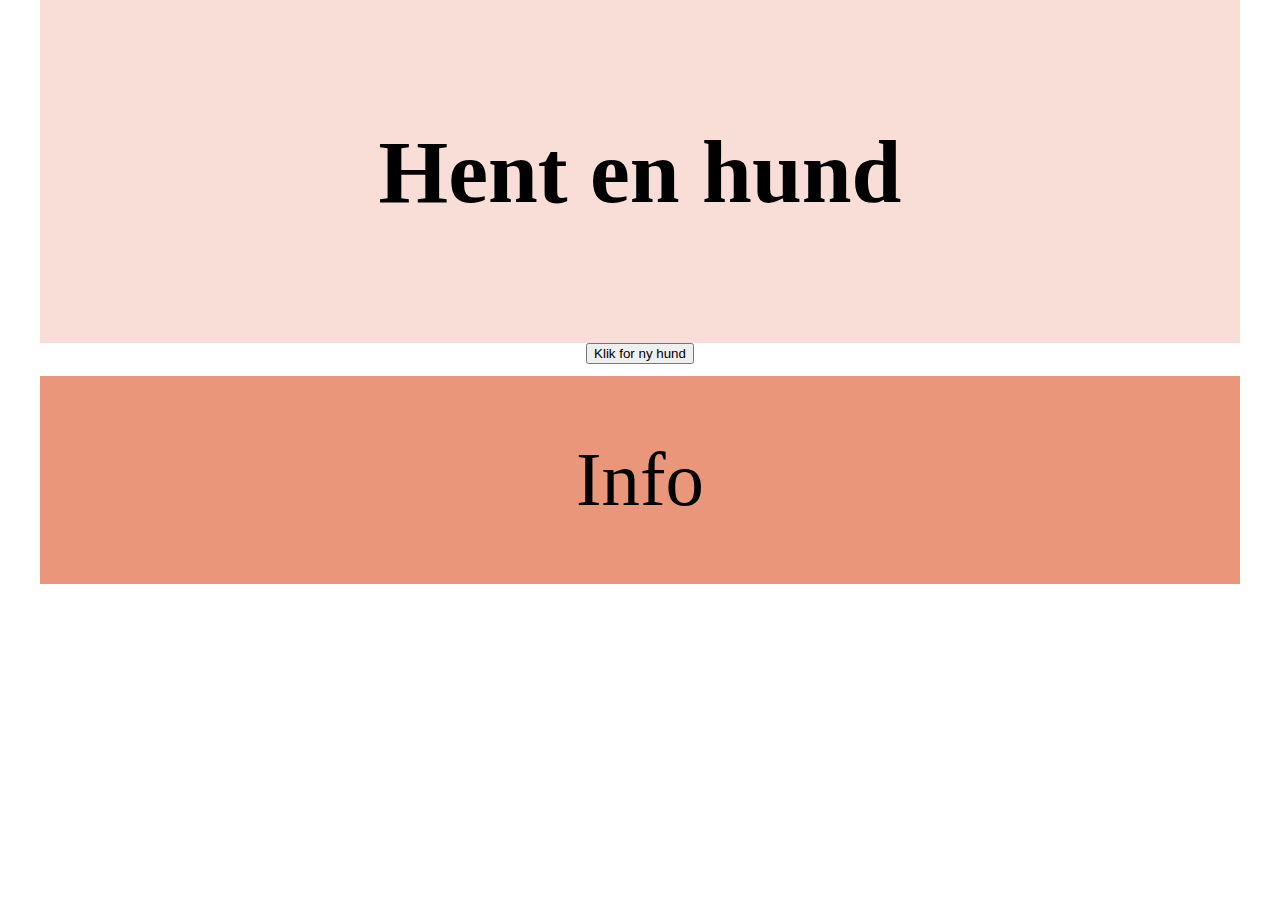
<file: index.html>
<!DOCTYPE html>
<html lang="da">
<head>
    <meta charset="UTF-8">
    <meta http-equiv="X-UA-Compatible" content="IE=edge">
    <meta name="viewport" content="width=device-width, initial-scale=1.0">
    <title>Hent en hund</title>
    <link rel="stylesheet" href="assets/css/main.css">
    <link rel="manifest" href="manifest.json">
    <!-- skal være index.js -->
    <!-- skal kun være på index.html -->
    <script src="index.js"></script>
</head>
<body>
    <header>
        <h1>Hent en hund</h1>
    </header>
    <main class="indexContainer">
        <article class="dogImage"></article>
        <button onclick="location.reload()">Klik for ny hund</button>
    </main>
    <footer>
        <a href="info.html">Info</a>
    </footer>
</body>
</html>
</file>
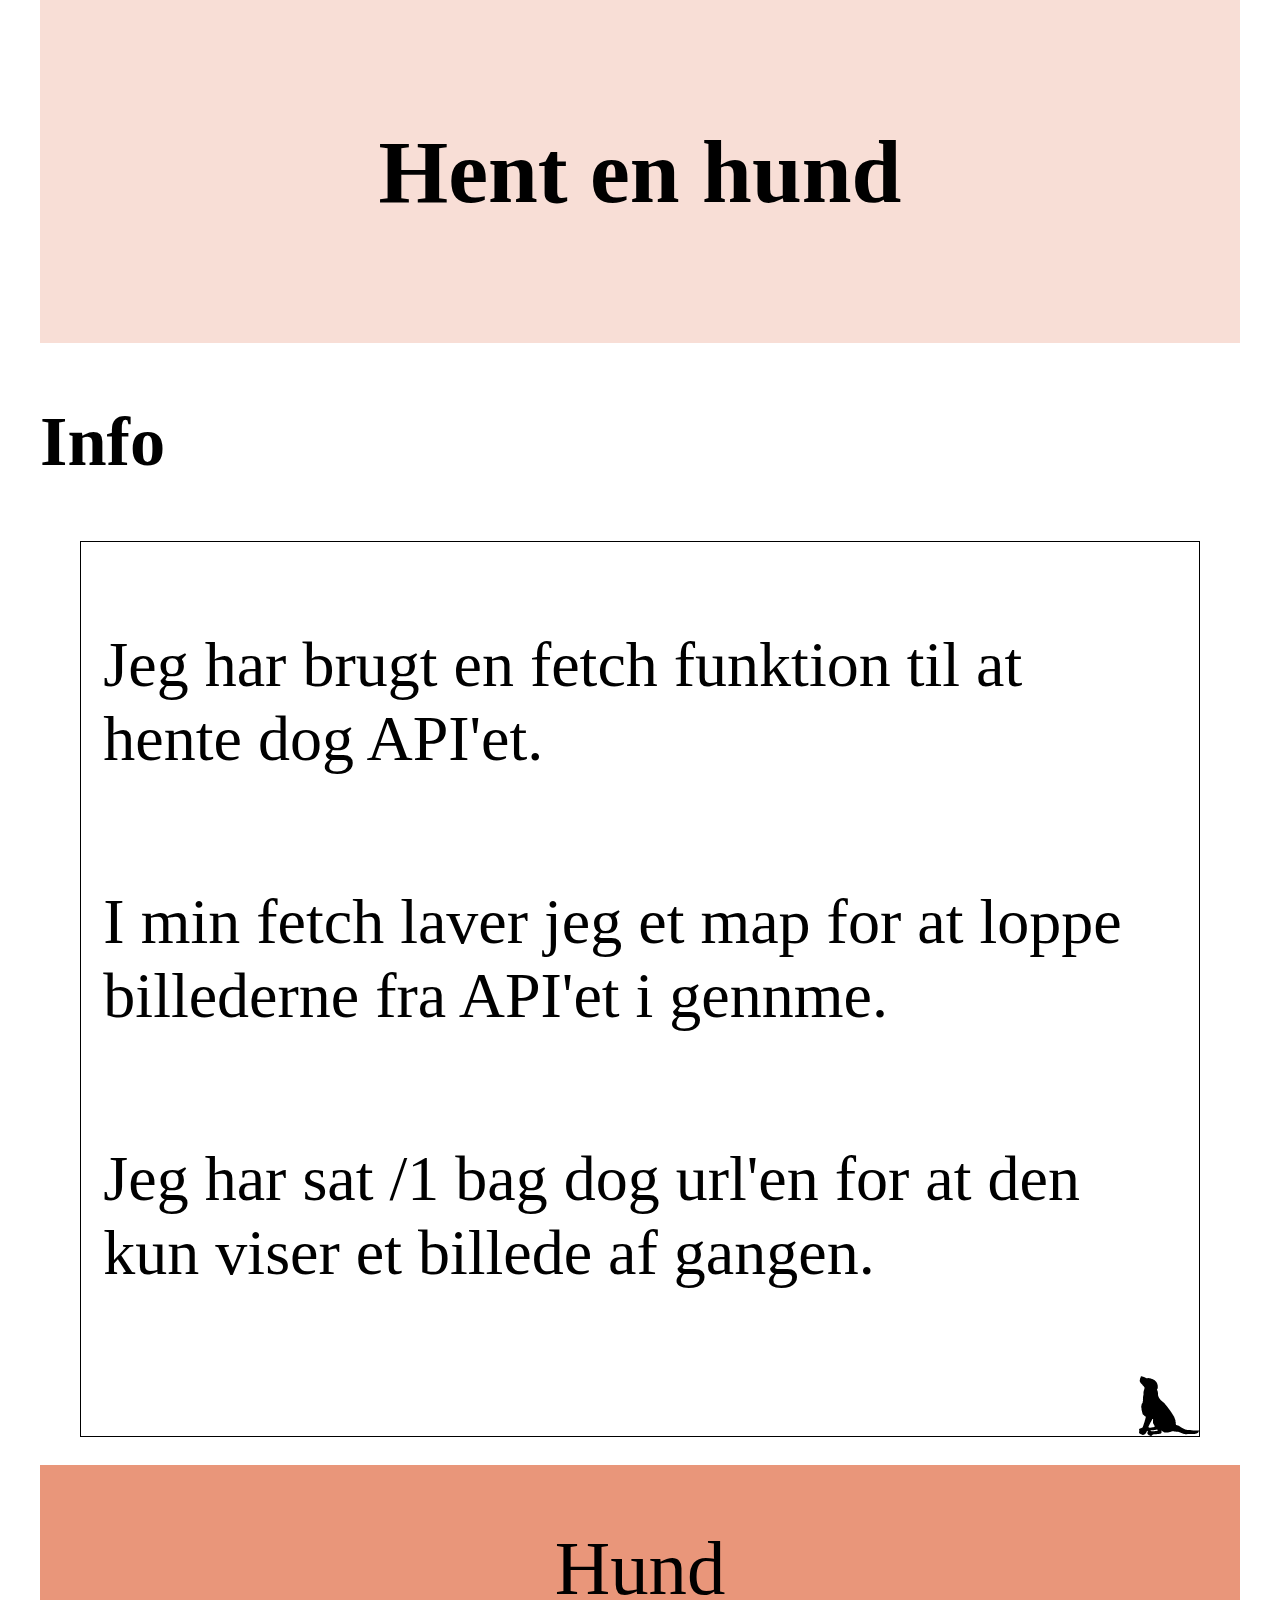
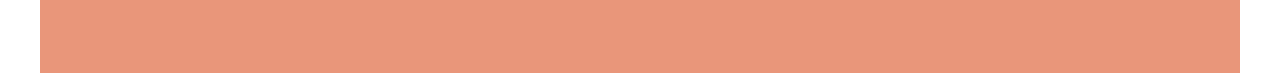
<file: info.html>
<!DOCTYPE html>
<html lang="da">
<head>
    <meta charset="UTF-8">
    <meta http-equiv="X-UA-Compatible" content="IE=edge">
    <meta name="viewport" content="width=device-width, initial-scale=1.0">
    <title>Hent en hund</title>
    <link rel="stylesheet" href="assets/css/main.css">
</head>
<body>
    <header>
        <h1>Hent en hund</h1>
    </header>
    <main class="infoContainer">
        <h2>Info</h2>
        <figure>
            <p>Jeg har brugt en fetch funktion til at hente dog API'et.</p>   
            <P>I min fetch laver jeg et map for at loppe billederne fra API'et i gennme.</P>
            <P>Jeg har sat /1 bag dog url'en for at den kun viser et billede af gangen.</p>
            <figcaption>
                <img src="assets/images/dog.png" alt="dogImg">
            </figcaption>
        </figure>
    </main>
    <footer>
        <a href="index.html">Hund</a>
    </footer>
</body>
</html>
</file>
<file: assets/css/main.css>
body {
  max-width: 1200px;
  margin: 0 auto;
}

header {
  background-color: rgba(233, 150, 122, 0.308);
  padding-top: 5%;
  padding-bottom: 5%;
}

header h1 {
  text-align: center;
  font-size: 7vw;
}

.indexContainer {
  padding-bottom: 1%;
}

.indexContainer img {
  width: 100%;
  padding-top: 1%;
}

.indexContainer button {
  margin: auto;
  display: block;
}

.infoContainer {
  padding-bottom: 1%;
}

.infoContainer h2 {
  font-size: 5.5vw;
}

.infoContainer figure {
  border: solid 1px black;
}

.infoContainer figure p {
  padding: 2%;
  font-size: 5vw;
}

.infoContainer figure figcaption {
  display: -webkit-box;
  display: -ms-flexbox;
  display: flex;
  -webkit-box-pack: end;
      -ms-flex-pack: end;
          justify-content: end;
}

footer {
  display: -webkit-box;
  display: -ms-flexbox;
  display: flex;
  -webkit-box-pack: center;
      -ms-flex-pack: center;
          justify-content: center;
  padding-top: 5%;
  padding-bottom: 5%;
  background-color: darksalmon;
}

footer a {
  text-decoration: none;
  color: black;
  font-size: 6vw;
}

footer a:hover {
  color: white;
}

footer a:focus {
  color: white;
}
/*# sourceMappingURL=main.css.map */
</file>
